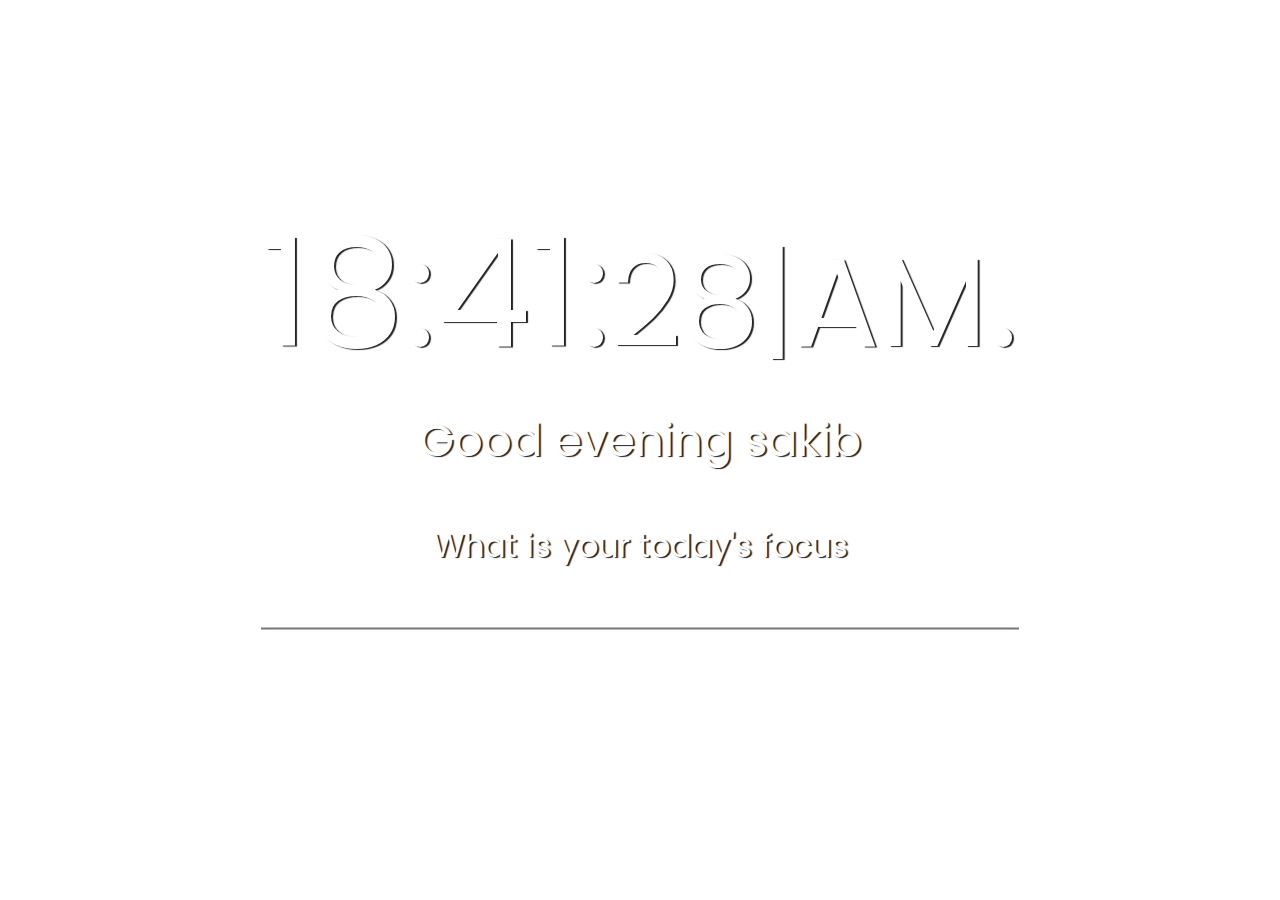
<file: digitalclock/index.html>
<!DOCTYPE html>
<html lang="en">
<head>
    <meta charset="UTF-8">
    <meta http-equiv="X-UA-Compatible" content="IE=edge">
    <meta name="viewport" content="width=device-width, initial-scale=1.0">
    <title>Digital Clock</title>
    <!-- <link rel="preconnect" href="https://fonts.googleapis.com"> -->
<link rel="preconnect" href="https://fonts.gstatic.com" crossorigin>
<link href="https://fonts.googleapis.com/css2?family=Poppins&display=swap" rel="stylesheet"> 
<link rel="stylesheet" href="style.css">
</head>
<body>
    <main class="clock-container">
        <div id="DisplayClock" class="clock">Display Time</div>
        <div id="User" class="user">user</div>
        <div class="focus-container">
            <label for="">What is your today's focus</label>
            <input type="text" class="focus"/>
        </div>
    </main>
    

    <script src="watch.js"></script>
</body>
</html>
</file>
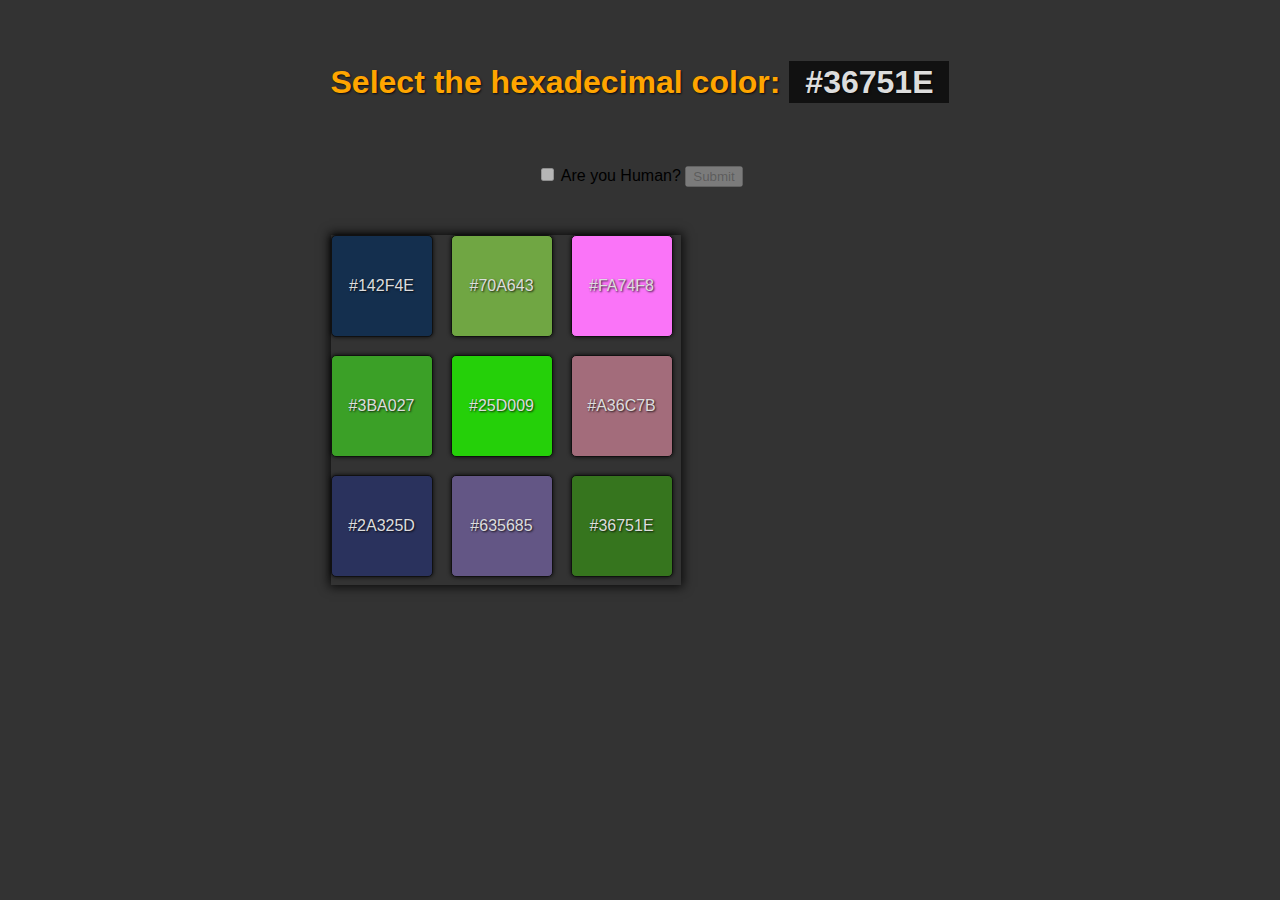
<file: robot/index.html>
<!DOCTYPE html>
<html lang="en">
<head>
    <meta charset="UTF-8">
    <meta http-equiv="X-UA-Compatible" content="IE=edge">
    <meta name="viewport" content="width=device-width, initial-scale=1.0">
    <title>Not a robot</title>
    <link rel="stylesheet" href="style.css">
    <!-- CSS only -->
<link href="https://cdn.jsdelivr.net/npm/bootstrap@5.1.0/dist/css/bootstrap.min.css" rel="stylesheet" integrity="sha384-KyZXEAg3QhqLMpG8r+8fhAXLRk2vvoC2f3B09zVXn8CA5QIVfZOJ3BCsw2P0p/We" crossorigin="anonymous">

</head> 
<body>
<div class="">



    <div class="form_container">
        <form action="/success.html">
        <h1>Select the hexadecimal color: 
            <span id="SelectColor"> for verification.</span></h1>
            <input type="checkbox" name="" id="checkbox" >
            <label for="checkbox">Are you Human?</label>
            <button class="btn btn-light" type="submit">Submit</button>
        </form>
    </div>
    <main class="container">
        <div class="element"></div>
        <div class="element"></div>
        <div class="element"></div>
        <div class="element"></div>
        <div class="element"></div>
        <div class="element"></div>
        <div class="element"></div>
        <div class="element"></div>
        <div class="element"></div>
    </main>
    

</div>
    <script src="main.js"></script>
</body>
</html>
</file>
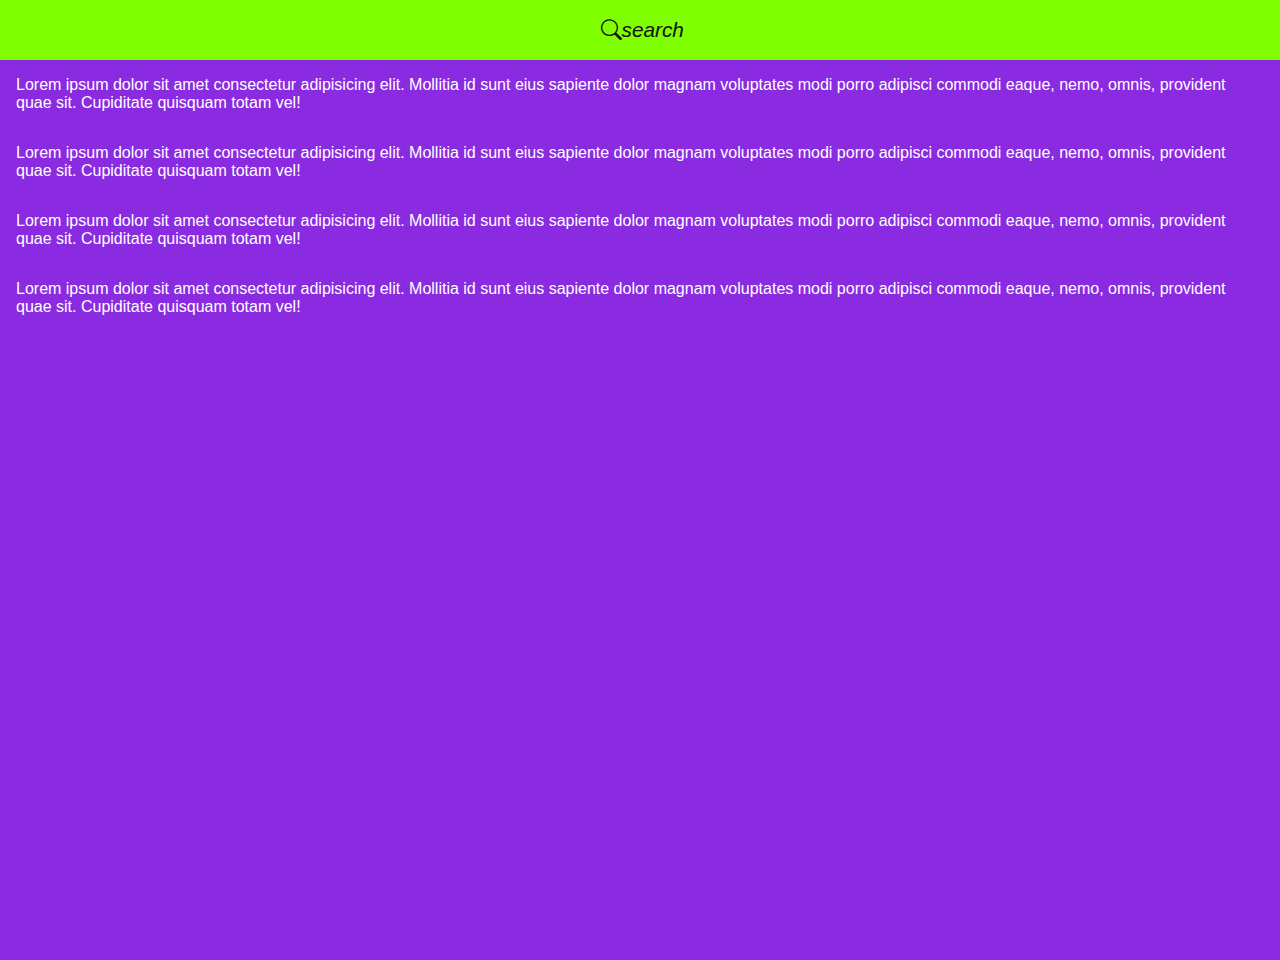
<file: searchexpand/index.html>
<!DOCTYPE html>
<html lang="en">
<head>
    <meta charset="UTF-8">
    <meta http-equiv="X-UA-Compatible" content="IE=edge">
    <meta name="viewport" content="width=device-width, initial-scale=1.0">
    <title>Search Bar Expandable</title>
    <link rel="stylesheet" href="style.css">
    <link rel="stylesheet" href="https://cdn.jsdelivr.net/npm/bootstrap-icons@1.5.0/font/bootstrap-icons.css">

</head>
<body>
    
    <nav>
    <div class="search-container">
        <input type="text" class="search-input" placeholder="search">
        <i id="search-btn" class="bi-search">search</i>
    </div>
</nav>

<main>
<div class="content">
    <P>Lorem ipsum dolor sit amet consectetur adipisicing elit. Mollitia id sunt eius sapiente dolor magnam voluptates modi porro adipisci commodi eaque, nemo, omnis, provident quae sit. Cupiditate quisquam totam vel!</P>
    <P>Lorem ipsum dolor sit amet consectetur adipisicing elit. Mollitia id sunt eius sapiente dolor magnam voluptates modi porro adipisci commodi eaque, nemo, omnis, provident quae sit. Cupiditate quisquam totam vel!</P>
    <P>Lorem ipsum dolor sit amet consectetur adipisicing elit. Mollitia id sunt eius sapiente dolor magnam voluptates modi porro adipisci commodi eaque, nemo, omnis, provident quae sit. Cupiditate quisquam totam vel!</P>
    <P>Lorem ipsum dolor sit amet consectetur adipisicing elit. Mollitia id sunt eius sapiente dolor magnam voluptates modi porro adipisci commodi eaque, nemo, omnis, provident quae sit. Cupiditate quisquam totam vel!</P>
</div>
</main>

<script src="script.js"></script>
</body>
</html>
</file>
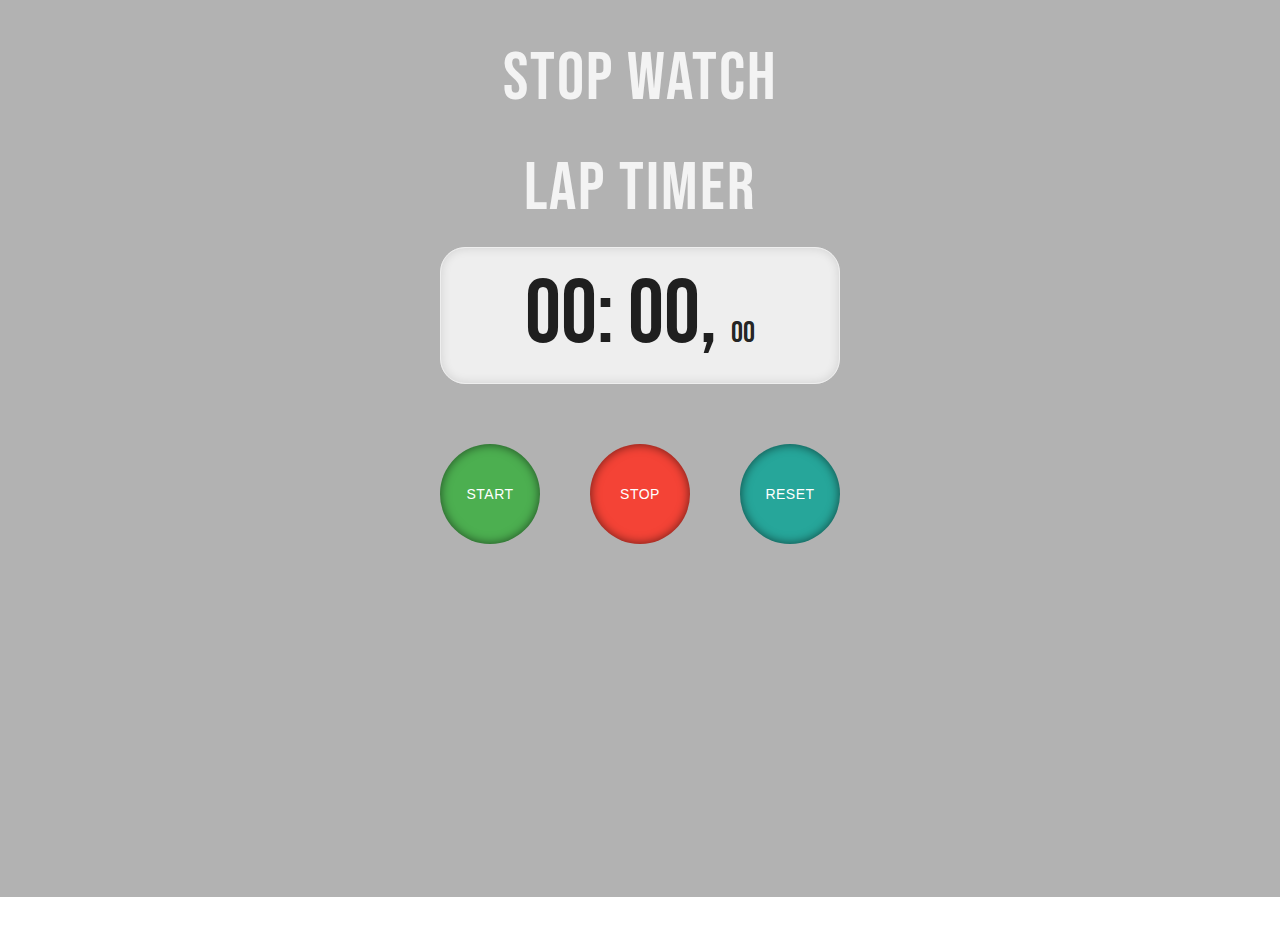
<file: stopwatch/index.html>
<!DOCTYPE html>
<html lang="en">
<head>
    <meta charset="UTF-8">
    <meta http-equiv="X-UA-Compatible" content="IE=edge">
    <meta name="viewport" content="width=device-width, initial-scale=1.0">
    <title>Stopwatch</title>
     <!-- Compiled and minified CSS -->
     <link rel="stylesheet" href="https://cdnjs.cloudflare.com/ajax/libs/materialize/1.0.0/css/materialize.min.css">
     <link rel="stylesheet" href="style.css">
</head>
<body>
<div class="overlay"></div>
<main class="container">
        <h1>Stop Watch</h1>
    <h2>Lap Timer</h2>
    <p class="lap-time">
        <span id="minutes">00</span>:
        <span id="seconds">00</span>,
        <span id="tens">00</span>
    </p>
    <div class="controles">
        <button id="start-btn" class="btn green ben-large">Start</button>
        <button id="stop-btn" class="btn red ben-large">Stop</button>
        <button id="reset-btn" class="btn ben-large">REset</button>
    </div>
    <ul id="laps" class="laps-container">
        <!-- <li>00:00:00</li>
        <li>00:00:00</li>
        <li>00:00:00</li>
        <li>00:00:00</li> -->
    </ul>
</main>

    <script src="laps.js"></script>
</body>
</html>
</file>
<file: digitalclock/style.css>
*,::before,::after{
    padding: 0;
    margin: 0;
    box-sizing: border-box;
}


body{
    font-family: 'Poppins', sans-serif;
    height: 100vh;
}

.clock-container{
    position: absolute;
    top: 45%;
    left: 50%;
    transform: translate(-50%, -50%);
    text-shadow: 2px 1px 1px #222;
    color: #fff;
    text-align: center;
}
.clock{
    
    font-size: 150px;
}
.user{
    font-size: 2.8rem;
}
.focus-container{
    margin-top: 3rem;
    font-size: 2rem;
}
.focus-container input{
    width: 100%;
    height: 60px;
    background: transparent;
    border: none;
    outline: none;
    text-align: center;
    border-bottom: 2px solid rgb(122, 118, 118);
    font-size: 3rem;
    color: #fff;
}
</file>
<file: robot/style.css>
body{
    max-width: 700px;
    margin: 0 auto !important;
    display: flex;
    flex-direction: column;
    justify-content: center;
    align-items: center;
    text-align: center !important;
    background-color: #333;
    font-family: 'Franklin Gothic Medium', 'Arial Narrow', Arial, sans-serif;

}
:root{
    --lignt-c: #ddd;
    --dark-c: #111;
    --text-shadow:1px 1px 2px rgb(0, 0, 0, 0.8);

}
h1{
    color: orange;
    margin: 4rem 0;
    text-shadow: var(--text-shadow);
}
h1 span{
    background-color: var(--dark-c);
    color: var(--lignt-c);
    padding: 0.2rem 1rem;
}
.container{
    margin-top: 3rem;
    width: 350px !important;
    height: 350px;
    display: grid;
    grid-template-columns: repeat(3, 1fr);
    gap: 10px ;
    box-shadow: 0 0 10px 2px rgb(0, 0, 0, 0.8);
}
.element{
    width: 100px;
    height: 100px;
    border: 1px solid var(--dark-c);
    box-shadow: 0px 0 4px 0px rgb(0, 0, 0, 0.8);
    display: flex;
    justify-content: center;
    align-items: center;
    color: var(--lignt-c);
    text-shadow: var(--text-shadow);
    border-radius: 5px;
}
.element:hover{
    cursor: pointer;
    box-shadow: inset 0 0 100px 5px var(--dark-c);
}
</file>
<file: searchexpand/style.css>
*{
    margin: 0;
    padding: 0;
    box-sizing: border-box;
}

body{
    font-family: 'Gill Sans', 'Gill Sans MT', Calibri, 'Trebuchet MS', sans-serif;
    background-color: blueviolet;
    color: #fff;
}

nav{
    height: 60px;
    background-color: chartreuse;
    display: flex;
    justify-content: center;
    align-items: center;
}

main{
    height: 100vh;
}
p{
    padding: 1rem;
}
h1{
    margin: 2rem;
    text-align: center;
}
input{
    width: 0px;
    border: none;
    outline: none;
}
.bi-search{
    color: #111;
    font-size: 1.3rem;
    padding: 10px 5px;
}
.bi-search:hover{
    cursor: pointer;
    columns: #333;
}
input.active-search{
    width: 80px;
    border-radius: 12px;
    border: 1px solid gray;
    padding: 10px 5px;
    transition: 0.3s width ease-in;
    font-size: 16px;
    box-shadow: 0 1px 5px 2px rgba(0, 0, 0, 0.3);
}
input.active-search:hover{
    width: 120px;
    transition: 0.3s width ease-in;
}
input.active-search:focus{
    width: 300px;
    transition: 0.6s width ease-in;
}
</file>
<file: stopwatch/style.css>
@import url('https://fonts.googleapis.com/css2?family=Bebas+Neue&display=swap');
*,
::before,
::after{
    padding: 0;
    margin: 0;
    box-sizing: border-box;
}
:root{
    --darc-c: #444;
    --grey-c:#f3f3f3;
    --bg-c: #eee;
    --border-radius:25px;
}

body{
    font-family: "Bebas Neue";
    height: 100vh;
    background: url(https://source.unsplash.com/random) center/cover no-repeat;
    position: relative;
    z-index: 1;
}

.overlay{
    position: absolute;
    height: 100vh;
    width: 100%;
    background: rgb(0, 0, 0, 0.3);
    z-index: 2;
    top: -45px;
    left: 0;
}

.container{
    position: relative;
    z-index: 3;
    width: 400px;
    margin: 30px auto;
    text-align: center;
}
h1,h2{
    font-weight: 100;
    font-size: 4.5em;
    text-transform: uppercase;
    color: var(--grey-c);
    letter-spacing: 2px;
}
.btn{
    border-radius: 50%;
    height: 100px;
    width: 100px;
    font-weight: 500;
    box-shadow: inset 0 0 10px 1px rgb(0, 0, 0, 0.5);
}
.btn:active{
 box-shadow: inset 0 0 10px 1px rgb(0, 0, 0, 0.3);
 color: black;
}

.lap-time{
    width: 400px;
    font-size: 6rem;
    background-color: var(--bg-c);
    border-radius: var(--border-radius);
    border: 1px solid var(--bg-c);
    box-shadow: inset 0 0 10px 1px rgb(0, 0, 0, 0.1);
    margin: auto;
}
#tens{
    font-size: 2rem;
}
.controles{
    margin-top: 20vh;
    display: flex;
    justify-content: space-between;
    margin: 4rem auto;
}
.laps-container{
    max-width: 400px;
    margin: 4rem auto;
    font-size: 2rem;
}
.laps-container span{
    letter-spacing: 3px;
}
.laps-container li{
    border-radius: var(--border-radius);
}
.laps-container li:nth-child(odd){
    background-color: var(--bg-c);
}
.laps-container li:nth-child(even){
    color: var(--grey-c);
}

.diming-effect{
animation: dimAnimation 1s linear infinite;
}

@keyframes dimAnimation{
    0%{
box-shadow: inset 0 0 10px 2px rgba(255, 0, 0, 0.3);
color: var(--darc-c);
    }
    100%{
box-shadow: inset 0 0 80px 2px rgba(255, 0, 0, 0.1);
color: black;
    }
}
</file>
